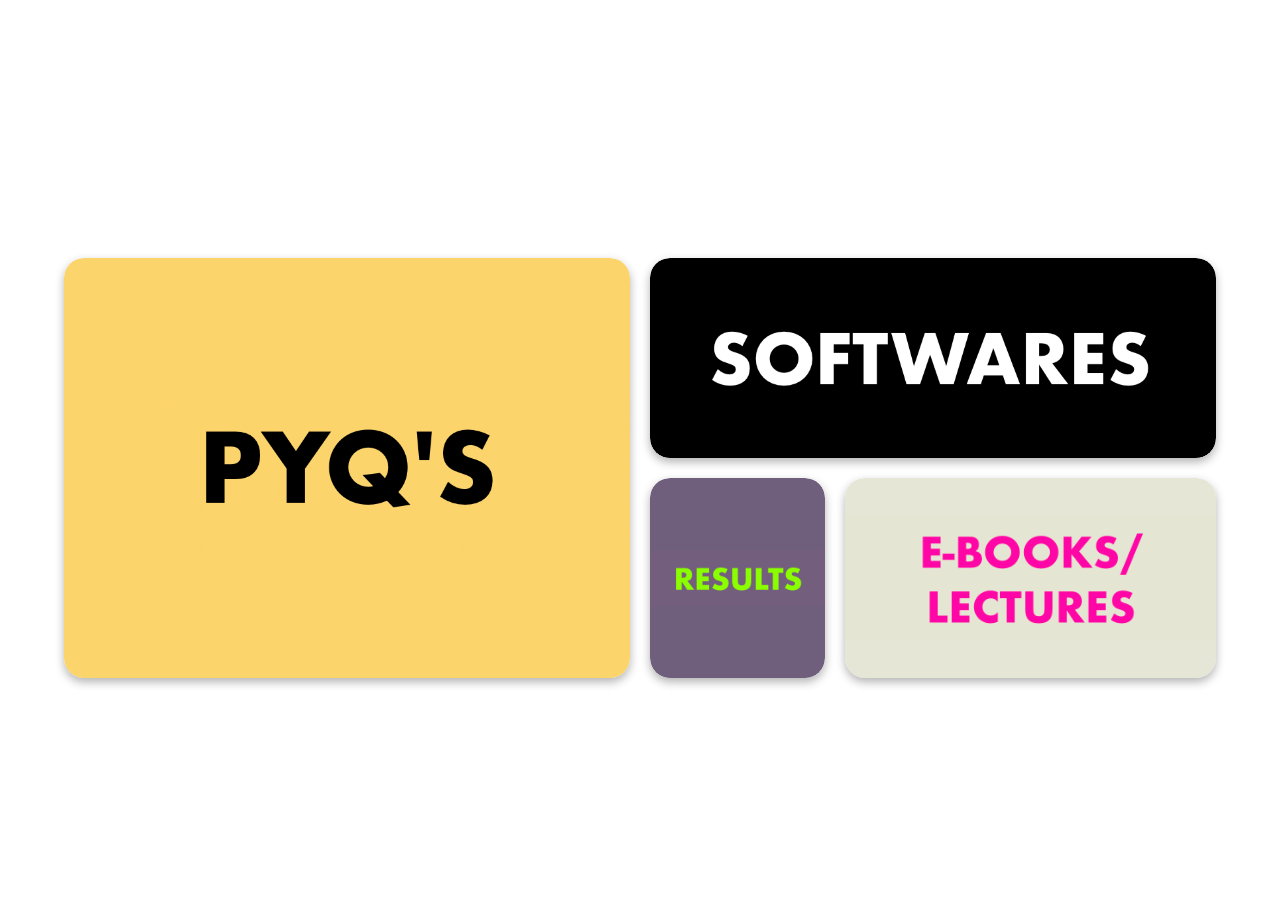
<file: index.html>
<!DOCTYPE html>
<html lang="en">
<head>
    <meta charset="UTF-8">
    <meta name="viewport" content="width=device-width, initial-scale=1.0">
    <title>Bento DCA</title>
    <link rel="stylesheet" href="style.css">
</head>
<body>
    <div class="container">
    <div class="box box1 vid">
        <video muted poster="img/pyqimg.png" class="background-video-ques" id="myvideo">
            <source src="VIDEO/tpyq.mp4" type="video/mp4" >
        </video>
        <div class="content"></div>
    </div>
    <div class="box box2 vid">
        <video muted poster="img/softwaewimg.png" class="background-video-soft">
            <source src="VIDEO/tysoft.mp4" type="video/mp4">
        </video>
        <div class="content"></div>
    </div>
    <div class="box box3 vid">
        <video muted poster="img/resultimg.png" class="background-video-result">
            <source src="VIDEO/tyresult.mp4" type="video/mp4">
        </video>
        <div class="content"></div>
    </div>
    <div class="box box4 vid">
        <video muted poster="img/LEC.png" class="background-video-yt">
            <source src="VIDEO/tylec.mp4" type="video/mp4">
        </video>
        <div class="content"></div>
    </div>
</div>
    <script type="module" src="js/index.js"></script>
</body>
</html>
</file>
<file: style.css>
* {
    margin: 0;
    padding: 0;
    box-sizing: border-box;
}

body {
    display: flex;
    justify-content: center;
    align-items: center;
    min-height: 100vh;
    color: #7c1313;
    font-family: Arial, sans-serif;

}

.container {
    display: grid;
    grid-template-columns: repeat(6, 1fr);
    grid-template-rows: repeat(3, 200px);
    gap: 20px;
    width: 90vw;
    max-width: 1200px;
    bottom: 2px;
    position: fixed;
}

.box {
    border-radius: 20px;
    /* background-color: #1e1e1e; */
    display: flex;
    justify-content: center;
    align-items: center;
    font-size: 1.5em;
    box-shadow: 0 4px 10px rgba(0, 0, 0, 0.3);
    cursor: pointer;
    /* Change cursor on hover */

}

.vid {
    position: relative;
    overflow: hidden;
    display: flex;
    justify-content: center;
    align-items: center;
    color: #ffffff;
    font-size: 2em;
    border-radius: 20px;

}
video {
    width: 50%;
    height: 500%;
    border-radius: 20px;
    transition: all;
}
.background-video {
    position: absolute;
    top: 0;
    left: 0;
    width: 100%;
    height: 100%;
    z-index: -1;
    border-radius: 20px;
}

.content {
    position: relative;
    z-index: 1;
    transition: opacity 0.5s ease; /* Add transition */
    transition: opacity 0.5s ease; /* Smooth transition */
    background: rgba(0, 0, 0, 0.5);
}
#myvideo{
    transition: ease-out 3;
}
/* Grid area assignments for a balanced Bento layout */
.box1 {
    grid-column: span 3;
    grid-row: span 2;
}

.background-video-ques {
    position: absolute;
    top: 0;
    left: 0;
    width: 100%;
    height: 100%;
    z-index: -1;
    border-radius: 20px;
    background-color: rgb(252, 212, 108);
}

.box2 {
    grid-column: span 3;
    grid-row: span 1;
}

.background-video-result {
    position: absolute;
    top: 0;
    left: 0;
    width: 100%;
    height: 100%;
    z-index: -1;
    border-radius: 20px;
    background-color: black;
    background-color: rgb(112, 95, 124);
}

.box3 {
    grid-column: span 1;
    grid-row: span 1;
}

.background-video-soft {
    position: absolute;
    top: 0;
    left: 0;
    width: 100%;
    height: 100%;
    z-index: -1;
    border-radius: 20px;
    background-color: black;
}

.box4 {
    grid-column: span 2;
    grid-row: span 1;
}

.background-video-yt {
    position: absolute;
    top: 0;
    left: 0;
    width: 100%;
    height: 100%;
    z-index: -1;
    border-radius: 20px;
    background-color: rgb(229, 230, 213);
}

.box5 {
    grid-column: span 2;
    grid-row: span 2;
}

/* Media queries for responsiveness */
/* Media queries for responsiveness */
@media (max-width: 1200px) {
    .container {
        grid-template-columns: repeat(6, 1fr);
        grid-template-rows: repeat(3, 150px);
        /* Slightly smaller rows */
    }
}

@media (max-width: 800px) {
    .container {
        grid-template-columns: 1fr;
        /* Stack boxes vertically */
        grid-template-rows: auto;
        /* Allow auto height for boxes */
    }

    .box {
        width: 100%;
        /* Full width for boxes */
        height: auto;
        /* Auto height to maintain aspect ratio */
        font-size: 1.2em;
        /* Keep font size manageable */
        margin-bottom: 10px;
        /* Space between boxes */
        padding: 10px;
    }

    .box:last-child {
        margin-bottom: 0;
        /* No margin on the last box */
    }
}

@media (max-width: 500px) {
    .box {
        font-size: 1.2em;
        /* Adjust font size for small screens */
    }

    .vid {
        font-size: 1.5em;
        /* Keep video font size manageable */
    }
}
</file>
